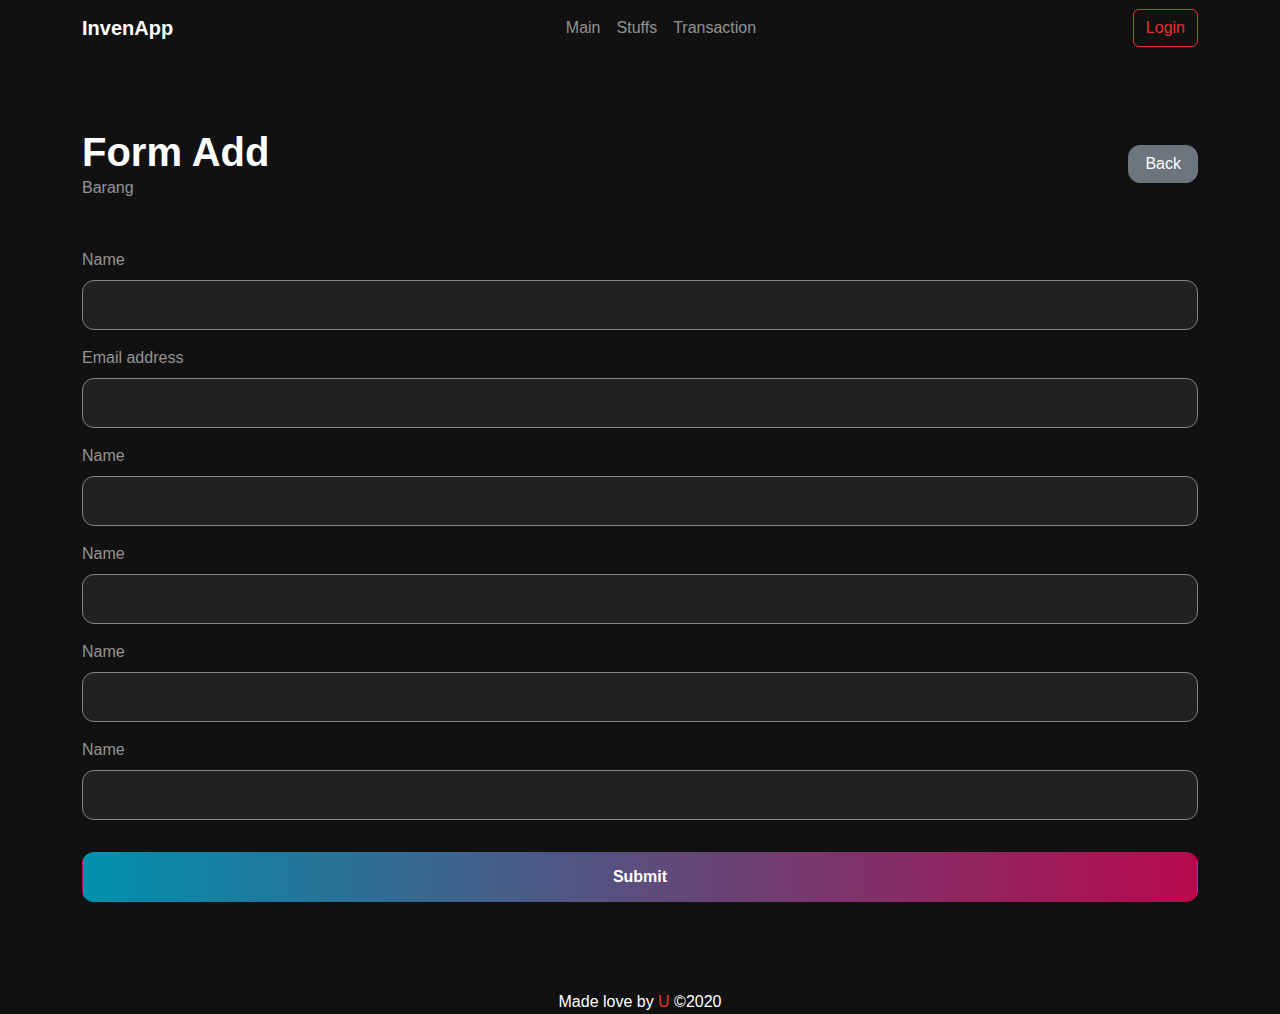
<file: Template Ukom/view/add.html>
<!DOCTYPE html>
<html lang="en">

<head>
    <meta charset="UTF-8">
    <meta http-equiv="X-UA-Compatible" content="IE=edge">
    <meta name="viewport" content="width=device-width, initial-scale=1.0">
    <title>Document</title>
    <!-- BOOTSTRAP -->
    <link href="https://cdn.jsdelivr.net/npm/bootstrap@5.1.3/dist/css/bootstrap.min.css" rel="stylesheet">
    <!-- BOXICON -->
    <link href='https://unpkg.com/boxicons@2.0.9/css/boxicons.min.css' rel='stylesheet'>
    <!-- LOCAL CSS -->
    <link rel="stylesheet" href="../public/css/main.css">
    <style>
        .forms .form-control {
            padding: 12px;
            background: rgb(33, 33, 33);
            border: 1px solid rgb(133, 133, 133);
            color: #fff;
        }
        
        .forms .form-control:hover {
            background: rgb(51, 51, 51);
        }
        
        .forms .form-control:focus {
            background: rgb(51, 51, 51);
            border: 1px solid rgb(235, 48, 48);
            box-shadow: 0 0 10px #fff;
            -webkit-box-shadow: 0 0 10px rgb(235, 48, 48);
        }
        
        .forms button {
            padding: 12px;
        }
    </style>
</head>

<body>
    <nav class="navbar navbar-expand-lg navbar-dark bg-dark">
        <div class="container">
            <a class="navbar-brand fw-bold" href="#">InvenApp</a>
            <button class="navbar-toggler" type="button" data-bs-toggle="collapse" data-bs-target="#navbarNav" aria-controls="navbarNav" aria-expanded="false" aria-label="Toggle navigation">
            <span class="navbar-toggler-icon"></span>
    </button>
            <div class="collapse navbar-collapse" id="navbarNav">
                <ul class="navbar-nav mx-auto">
                    <li class="nav-item">
                        <a class="nav-link" href="#">Main</a>
                    </li>
                    <li class="nav-item">
                        <a class="nav-link" href="#">Stuffs</a>
                    </li>
                    <li class="nav-item">
                        <a class="nav-link" href="#">Transaction</a>
                    </li>
                </ul>
            </div>
            <div>
                <a class="btn btn-outline-red" href="#">Login</a>
            </div>
        </div>
    </nav>

    <div class="bg-dark py-5">
        <div class="container text-white">
            <div class="my-4 d-flex align-items-center justify-content-between">
                <div>
                    <h1 class="fw-bold mb-0">Form Add</h1>
                    <p class="text-grey">Barang</p>
                </div>
                <a class="btn btn-secondary rounded px-3" href="#">Back</a>
            </div>

            <div class="forms py-4">
                <form action="" method="">
                    <div class="mb-3">
                        <label for="name" class="form-label text-grey">Name</label>
                        <input type="name" class="form-control rounded" id="name" name="" placeholder="Your name...">
                    </div>
                    <div class="mb-3">
                        <label for="email" class="form-label text-grey">Email address</label>
                        <input type="email" class="form-control rounded" id="email" name="" placeholder="name@example.com">
                    </div>
                    <div class="mb-3">
                        <label for="name" class="form-label text-grey">Name</label>
                        <input type="name" class="form-control rounded" id="name" name="" placeholder="Your name...">
                    </div>
                    <div class="mb-3">
                        <label for="name" class="form-label text-grey">Name</label>
                        <input type="name" class="form-control rounded" id="name" name="" placeholder="Your name...">
                    </div>
                    <div class="mb-3">
                        <label for="name" class="form-label text-grey">Name</label>
                        <input type="name" class="form-control rounded" id="name" name="" placeholder="Your name...">
                    </div>
                    <div class="mb-3">
                        <label for="name" class="form-label text-grey">Name</label>
                        <input type="name" class="form-control rounded" id="name" name="" placeholder="Your name...">
                    </div>

                    <button type="submit" class="btn btn-purple-blue w-100 rounded my-3 fw-bold">Submit</button>
                </form>
            </div>
        </div>
    </div>

    <div class="footer bg-dark">
        <div class="text-center">
            <p class="text-white">Made love by <span class="text-red">U</span> &copy;2020</p>
        </div>
    </div>
    <!-- BOOTSTRAP -->
    <script src="https://cdn.jsdelivr.net/npm/bootstrap@5.1.3/dist/js/bootstrap.bundle.min.js"></script>
</body>

</html>
</file>
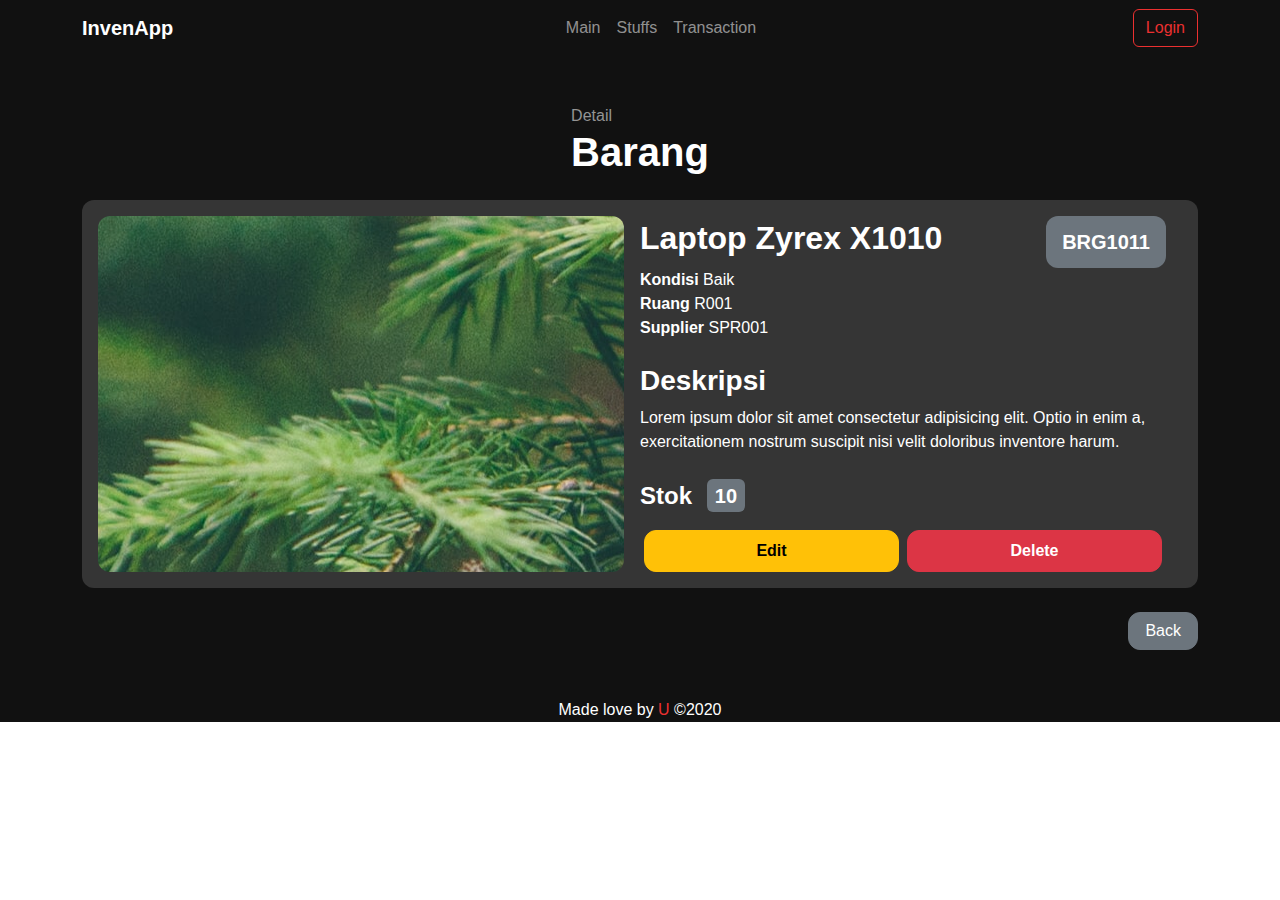
<file: Template Ukom/view/detail.html>
<!DOCTYPE html>
<html lang="en">

<head>
    <meta charset="UTF-8">
    <meta http-equiv="X-UA-Compatible" content="IE=edge">
    <meta name="viewport" content="width=device-width, initial-scale=1.0">
    <title>Document</title>
    <!-- BOOTSTRAP -->
    <link href="https://cdn.jsdelivr.net/npm/bootstrap@5.1.3/dist/css/bootstrap.min.css" rel="stylesheet">
    <!-- BOXICON -->
    <link href='https://unpkg.com/boxicons@2.0.9/css/boxicons.min.css' rel='stylesheet'>
    <!-- LOCAL CSS -->
    <link rel="stylesheet" href="../public/css/main.css">
    <style>
        /* STYLING DETAIL */
        
        .detail-wrapper .image {
            background-image: url('../public/image/backgroundinven2.jpg');
            background-position: center;
            background-repeat: no-repeat;
            height: auto;
            width: 50%;
        }
        
        .detail-wrapper .content {
            width: 50%;
        }
        
        .detail-wrapper .content .stok {
            font-size: 24px;
            margin-right: 15px;
        }
        
        .detail-wrapper .content div span.badge {
            font-size: 20px;
        }
    </style>
</head>

<body>
    <nav class="navbar navbar-expand-lg navbar-dark bg-dark">
        <div class="container">
            <a class="navbar-brand fw-bold" href="#">InvenApp</a>
            <button class="navbar-toggler" type="button" data-bs-toggle="collapse" data-bs-target="#navbarNav" aria-controls="navbarNav" aria-expanded="false" aria-label="Toggle navigation">
            <span class="navbar-toggler-icon"></span>
    </button>
            <div class="collapse navbar-collapse" id="navbarNav">
                <ul class="navbar-nav mx-auto">
                    <li class="nav-item">
                        <a class="nav-link" href="#">Main</a>
                    </li>
                    <li class="nav-item">
                        <a class="nav-link" href="#">Stuffs</a>
                    </li>
                    <li class="nav-item">
                        <a class="nav-link" href="#">Transaction</a>
                    </li>
                </ul>
            </div>
            <div>
                <a class="btn btn-outline-red" href="#">Login</a>
            </div>
        </div>
    </nav>

    <div class="bg-dark py-5">
        <div class="container text-white">
            <div class="d-flex align-items-center justify-content-center">
                <div>
                    <p class="text-grey my-0">Detail</p>
                    <h1 class="fw-bold my-0">Barang</h1>
                </div>
            </div>

            <div class="detail-wrapper p-3 my-4 bg-grey rounded d-flex ">
                <div class="image rounded"></div>
                <div class="content mx-3">
                    <div class="d-flex align-items-center justify-content-between">
                        <h2 class="fw-bold">Laptop Zyrex X1010</h2>
                        <span class="badge bg-secondary p-3 rounded">BRG1011</span>
                    </div>
                    <p><b>Kondisi</b> Baik</p>
                    <p><b>Ruang</b> R001</p>
                    <p><b>Supplier</b> SPR001</p><br>
                    <h3 class="fw-bold">Deskripsi</h3>
                    <p>Lorem ipsum dolor sit amet consectetur adipisicing elit. Optio in enim a, exercitationem nostrum suscipit nisi velit doloribus inventore harum.</p>
                    <br>
                    <div class="d-flex align-items-center">
                        <p class="stok fw-bold">Stok</p>
                        <div class="badge bg-secondary">
                            <h5 class="m-0 fw-bold">10</h5>
                        </div>
                    </div>
                    <div class="d-flex mt-3">
                        <a class="btn btn-warning rounded w-100 mx-1 p-2 fw-bold" href="#">Edit</a>
                        <a class="btn btn-danger rounded w-100 mx-1 p-2 fw-bold" href="#">Delete</a>
                    </div>
                </div>
            </div>

            <div class="text-end">
                <a class="btn btn-secondary rounded px-3" href="#">Back</a>
            </div>
        </div>
    </div>

    <div class="footer bg-dark">
        <div class="text-center">
            <p class="text-white">Made love by <span class="text-red">U</span> &copy;2020</p>
        </div>
    </div>
    <!-- BOOTSTRAP -->
    <script src="https://cdn.jsdelivr.net/npm/bootstrap@5.1.3/dist/js/bootstrap.bundle.min.js"></script>
</body>

</html>
</file>
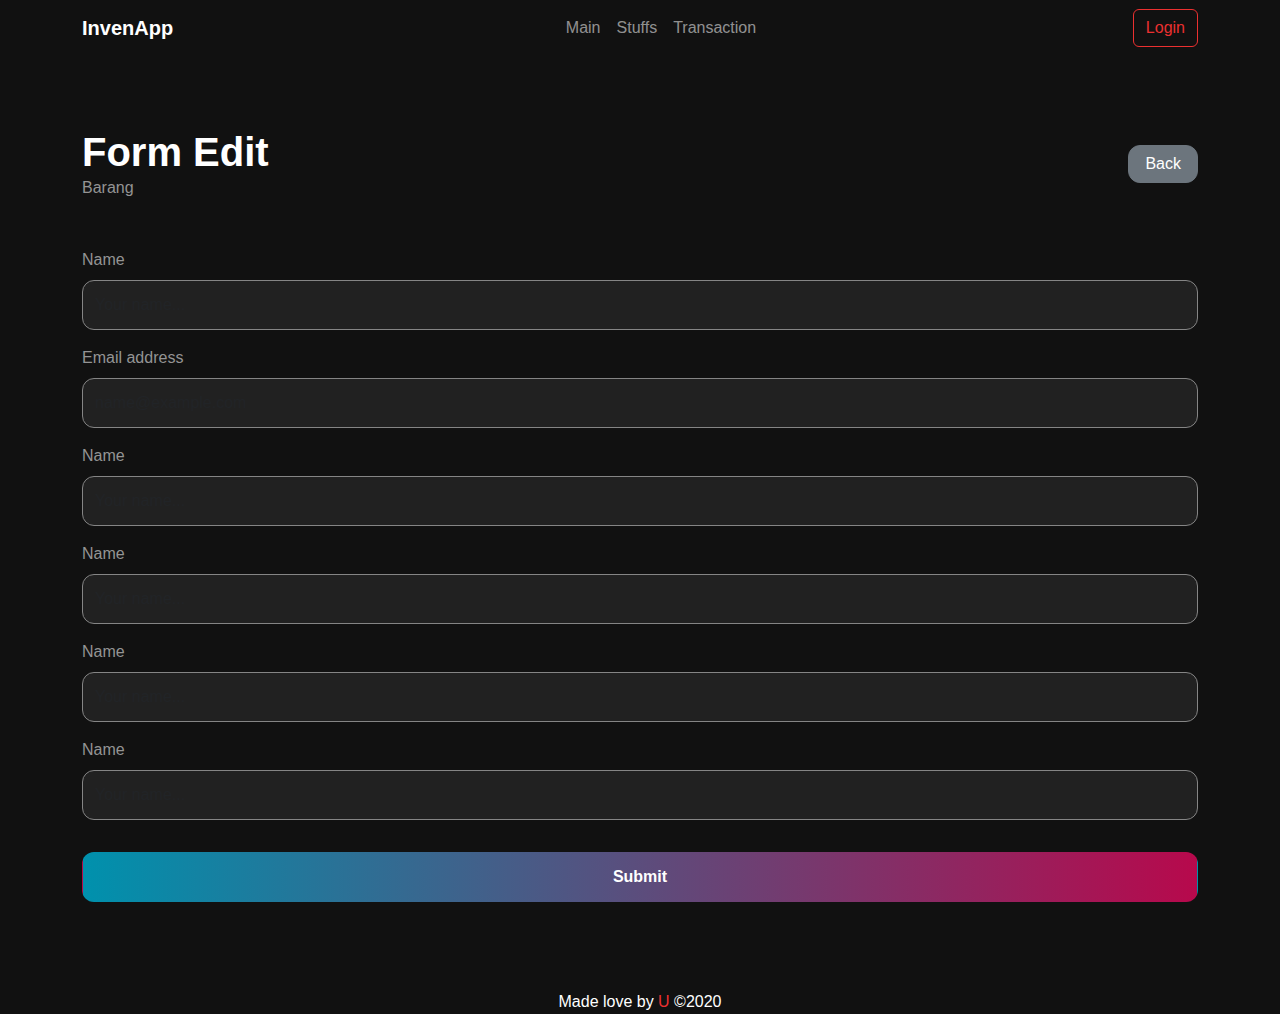
<file: Template Ukom/view/edit.html>
<!DOCTYPE html>
<html lang="en">

<head>
    <meta charset="UTF-8">
    <meta http-equiv="X-UA-Compatible" content="IE=edge">
    <meta name="viewport" content="width=device-width, initial-scale=1.0">
    <title>Document</title>
    <!-- BOOTSTRAP -->
    <link href="https://cdn.jsdelivr.net/npm/bootstrap@5.1.3/dist/css/bootstrap.min.css" rel="stylesheet">
    <!-- BOXICON -->
    <link href='https://unpkg.com/boxicons@2.0.9/css/boxicons.min.css' rel='stylesheet'>
    <!-- LOCAL CSS -->
    <link rel="stylesheet" href="../public/css/main.css">
    <style>
        .forms .form-control {
            padding: 12px;
            background: rgb(33, 33, 33);
            border: 1px solid rgb(133, 133, 133);
            color: #fff;
        }
        
        .forms .form-control:hover {
            background: rgb(51, 51, 51);
        }
        
        .forms .form-control:focus {
            background: rgb(51, 51, 51);
            border: 1px solid rgb(235, 48, 48);
            box-shadow: 0 0 10px #fff;
            -webkit-box-shadow: 0 0 10px rgb(235, 48, 48);
        }
        
        .forms button {
            padding: 12px;
        }
    </style>
</head>

<body>
    <nav class="navbar navbar-expand-lg navbar-dark bg-dark">
        <div class="container">
            <a class="navbar-brand fw-bold" href="#">InvenApp</a>
            <button class="navbar-toggler" type="button" data-bs-toggle="collapse" data-bs-target="#navbarNav" aria-controls="navbarNav" aria-expanded="false" aria-label="Toggle navigation">
            <span class="navbar-toggler-icon"></span>
    </button>
            <div class="collapse navbar-collapse" id="navbarNav">
                <ul class="navbar-nav mx-auto">
                    <li class="nav-item">
                        <a class="nav-link" href="#">Main</a>
                    </li>
                    <li class="nav-item">
                        <a class="nav-link" href="#">Stuffs</a>
                    </li>
                    <li class="nav-item">
                        <a class="nav-link" href="#">Transaction</a>
                    </li>
                </ul>
            </div>
            <div>
                <a class="btn btn-outline-red" href="#">Login</a>
            </div>
        </div>
    </nav>

    <div class="bg-dark py-5">
        <div class="container text-white">
            <div class="my-4 d-flex align-items-center justify-content-between">
                <div>
                    <h1 class="fw-bold mb-0">Form Edit</h1>
                    <p class="text-grey">Barang</p>
                </div>
                <a class="btn btn-secondary rounded px-3" href="#">Back</a>
            </div>

            <div class="forms py-4">
                <form action="" method="">
                    <div class="mb-3">
                        <label for="name" class="form-label text-grey">Name</label>
                        <input type="name" class="form-control rounded" id="name" name="" placeholder="Your name...">
                    </div>
                    <div class="mb-3">
                        <label for="email" class="form-label text-grey">Email address</label>
                        <input type="email" class="form-control rounded" id="email" name="" placeholder="name@example.com">
                    </div>
                    <div class="mb-3">
                        <label for="name" class="form-label text-grey">Name</label>
                        <input type="name" class="form-control rounded" id="name" name="" placeholder="Your name...">
                    </div>
                    <div class="mb-3">
                        <label for="name" class="form-label text-grey">Name</label>
                        <input type="name" class="form-control rounded" id="name" name="" placeholder="Your name...">
                    </div>
                    <div class="mb-3">
                        <label for="name" class="form-label text-grey">Name</label>
                        <input type="name" class="form-control rounded" id="name" name="" placeholder="Your name...">
                    </div>
                    <div class="mb-3">
                        <label for="name" class="form-label text-grey">Name</label>
                        <input type="name" class="form-control rounded" id="name" name="" placeholder="Your name...">
                    </div>

                    <button type="submit" class="btn btn-purple-blue w-100 rounded my-3 fw-bold">Submit</button>
                </form>
            </div>
        </div>
    </div>

    <div class="footer bg-dark">
        <div class="text-center">
            <p class="text-white">Made love by <span class="text-red">U</span> &copy;2020</p>
        </div>
    </div>
    <!-- BOOTSTRAP -->
    <script src="https://cdn.jsdelivr.net/npm/bootstrap@5.1.3/dist/js/bootstrap.bundle.min.js"></script>
</body>

</html>
</file>
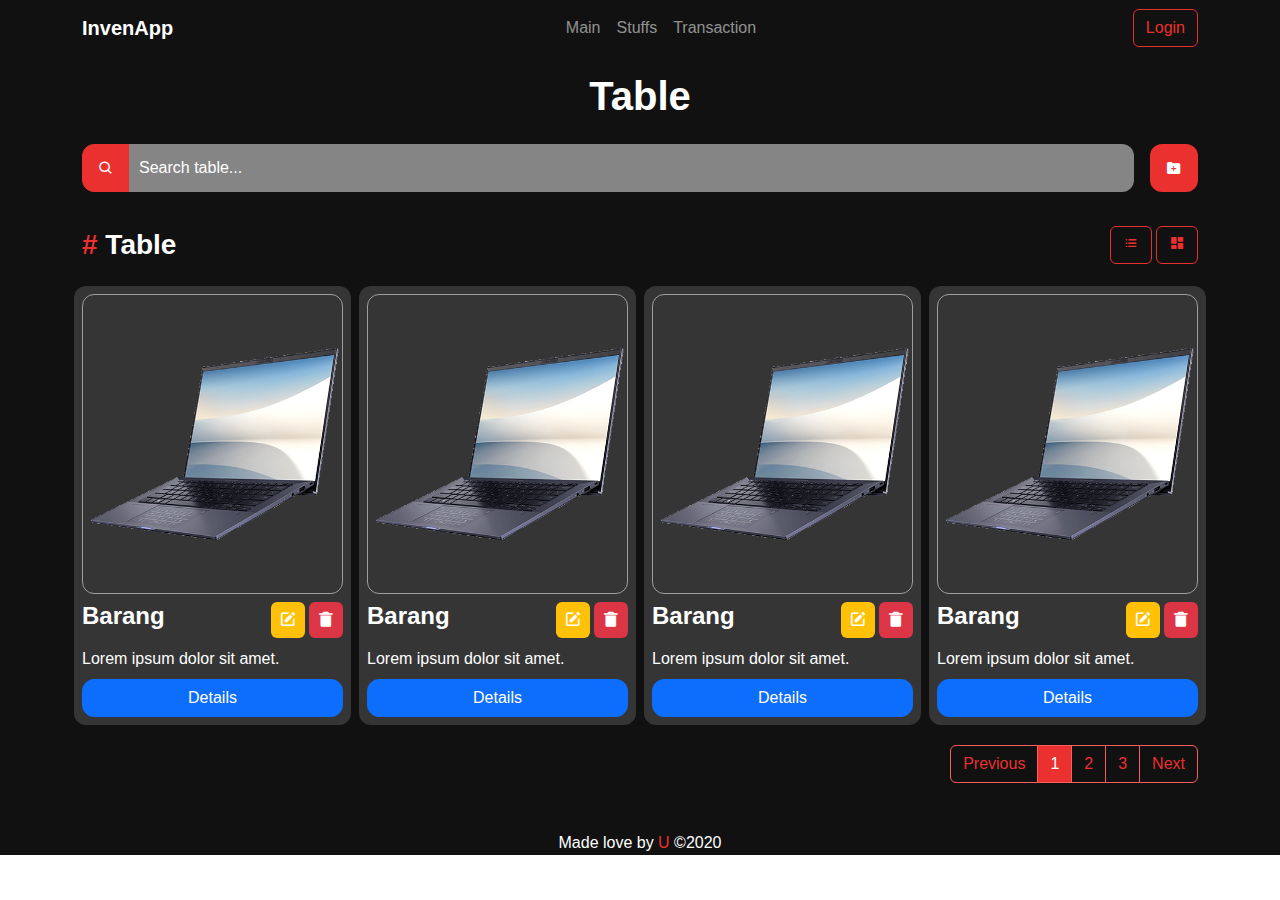
<file: Template Ukom/view/list.html>
<!DOCTYPE html>
<html lang="en">

<head>
    <meta charset="UTF-8">
    <meta http-equiv="X-UA-Compatible" content="IE=edge">
    <meta name="viewport" content="width=device-width, initial-scale=1.0">
    <title>Document</title>
    <!-- BOOTSTRAP -->
    <link href="https://cdn.jsdelivr.net/npm/bootstrap@5.1.3/dist/css/bootstrap.min.css" rel="stylesheet">
    <!-- BOXICON -->
    <link href='https://unpkg.com/boxicons@2.0.9/css/boxicons.min.css' rel='stylesheet'>
    <!-- LOCAL CSS -->
    <link rel="stylesheet" href="../public/css/main.css">
    <style>
        /* STYLING SEARCH */
        
        .search .input-group button {
            padding: 15px;
            background: rgb(235, 48, 48);
            border: 1px solid rgb(235, 48, 48);
            color: #fff;
        }
        
        .search .input-group input {
            padding: 10px;
            background: rgb(133, 133, 133);
            border: none;
        }
        
        .search .input-group input::placeholder,
        .search .input-group input:focus {
            color: #fff;
        }
        
        .search .input-group input:focus {
            box-shadow: 0 0 10px #fff;
            -webkit-box-shadow: 0 0 10px rgb(235, 48, 48);
        }
        
        .search .input-group a {
            padding: 15px;
        }
        /* STYLING LIST */
        
        .list-wrapper .list-sec .action-menu a {
            font-size: 18px;
        }
        
        .list-wrapper .list-sec .section {
            text-decoration: none;
            color: #fff;
        }
        
        .list-wrapper .list-sec .section .image {
            /* background: rgb(44, 44, 44); */
            border: 1px solid rgb(158, 158, 158);
            height: 300px;
            width: 300px;
        }
        
        .list-wrapper .list-sec .section .image img {
            background-position: center;
            width: 100%;
            height: 100%;
        }
        
        .table-dark {
            background: #353535;
            --bs-table-bg: #353535;
            border-color: #727272;
        }
    </style>
</head>

<body>
    <nav class="navbar navbar-expand-lg navbar-dark bg-dark">
        <div class="container">
            <a class="navbar-brand fw-bold" href="#">InvenApp</a>
            <button class="navbar-toggler" type="button" data-bs-toggle="collapse" data-bs-target="#navbarNav" aria-controls="navbarNav" aria-expanded="false" aria-label="Toggle navigation">
            <span class="navbar-toggler-icon"></span>
    </button>
            <div class="collapse navbar-collapse" id="navbarNav">
                <ul class="navbar-nav mx-auto">
                    <li class="nav-item">
                        <a class="nav-link" href="#">Main</a>
                    </li>
                    <li class="nav-item">
                        <a class="nav-link" href="#">Stuffs</a>
                    </li>
                    <li class="nav-item">
                        <a class="nav-link" href="#">Transaction</a>
                    </li>
                </ul>
            </div>
            <div>
                <a class="btn btn-outline-red" href="#">Login</a>
            </div>
        </div>
    </nav>

    <div class="bg-dark py-3">
        <div class="container text-white">
            <div class="text-center">
                <h1 class="fw-bold">Table</h1>
            </div>

            <div class="search py-3">
                <form action="">
                    <div class="input-group mb-3">
                        <button class="input-group-text rounded-start" id="basic-addon1"><i class='bx bx-search'></i></button>
                        <input type="text" class="form-control rounded-end" placeholder="Search table..." aria-label="Username" aria-describedby="basic-addon1">
                        <a class="btn btn-red ms-3 rounded d-flex justify-content-center align-items-center" href="#"><i class='bx bxs-folder-plus'></i></a>
                    </div>
                </form>
            </div>

            <div class="list-wrapper">
                <div class="d-flex align-items-center justify-content-between">
                    <a class="text-decoration-none hs-white" href="#list" id="list">
                        <span class="hs-red">#</span>
                        <h3 class="d-inline fw-bold">Table</h1>
                    </a>
                    <div>
                        <a class="lists btn btn-outline-red fw-bold" href="#" id="lists"><i class='bx bx-list-ul'></i></a>
                        <a class="menus btn btn-outline-red fw-bold" href="#" id="menus"><i class='bx bxs-dashboard'></i></a>
                    </div>
                </div>

                <div class="list-table collapse" id="listtable">
                    <div class="my-3 p-3 bg-grey rounded">
                        <table class="table table-dark table-responsive mb-0">
                            <thead>
                                <tr class="">
                                    <th scope="col">#</th>
                                    <th scope="col">Image</th>
                                    <th scope="col">Name</th>
                                    <th scope="col">Amount</th>
                                    <th scope="col">Action</th>
                                </tr>
                            </thead>
                            <tbody>
                                <tr class="">
                                    <th scope="row">1</th>
                                    <td><img src="../public/image/laptop.png" alt="Product Image" width="100" class="rounded"></td>
                                    <td>Laptop Asus X110</td>
                                    <td>24</td>
                                    <td><a class="btn btn-primary" href="#"><i class='bx bxs-folder'></i></a>
                                        <a class="btn btn-warning" href="#"><i class='bx bxs-edit'></i></a>
                                        <a class="btn btn-danger" href="#"><i class='bx bxs-trash'></i></a>
                                    </td>
                                </tr>
                                <tr class="">
                                    <th scope="row">2</th>
                                    <td><img src="../public/image/phone.png" alt="Product Image" width="100"></td>
                                    <td>Iphone X11 Pro max</td>
                                    <td>12</td>
                                    <td><a class="btn btn-primary" href="#"><i class='bx bxs-folder'></i></a>
                                        <a class="btn btn-warning" href="#"><i class='bx bxs-edit'></i></a>
                                        <a class="btn btn-danger" href="#"><i class='bx bxs-trash'></i></a>
                                    </td>
                                </tr>
                            </tbody>
                        </table>
                    </div>
                    <nav class="">
                        <ul class="pagination">
                            <li class="page-item"><a class="page-link" href="#">Previous</a></li>
                            <li class="page-item"><a class="page-link active" href="#">1</a></li>
                            <li class="page-item"><a class="page-link" href="#">2</a></li>
                            <li class="page-item"><a class="page-link" href="#">3</a></li>
                            <li class="page-item"><a class="page-link" href="#">Next</a></li>
                        </ul>
                    </nav>
                </div>

                <div class="list-sec row my-3" id="menusec">
                    <div class="cards p-1 col-lg-3 col-md-4 col-sm-6">
                        <div class="section rounded p-2 bg-grey">
                            <div class="image rounded w-100 overflow-hidden">
                                <img src="../public/image/laptop.png">
                            </div>
                            <div class="detail w-100 pt-2">
                                <div class="d-flex align-items-center justify-content-between mb-2">
                                    <h4 class="fw-bold">Barang</h2>
                                        <div class="action-menu">
                                            <a class="badge bg-warning alink p-2" href="#"><i class='bx bxs-edit' ></i></a>
                                            <a class="badge bg-danger alink p-2" href="#"><i class='bx bxs-trash-alt'></i></a>
                                        </div>
                                </div>
                                <p>Lorem ipsum dolor sit amet.</p>
                                <a class="btn btn-primary rounded w-100 mt-2" href="#">Details</a>
                            </div>
                        </div>
                    </div>
                    <div class="cards p-1 col-lg-3 col-md-4 col-sm-6">
                        <div class="section rounded p-2 bg-grey">
                            <div class="image rounded w-100 overflow-hidden">
                                <img src="../public/image/laptop.png">
                            </div>
                            <div class="detail w-100 pt-2">
                                <div class="d-flex align-items-center justify-content-between mb-2">
                                    <h4 class="fw-bold">Barang</h2>
                                        <div class="action-menu">
                                            <a class="badge bg-warning alink p-2" href="#"><i class='bx bxs-edit' ></i></a>
                                            <a class="badge bg-danger alink p-2" href="#"><i class='bx bxs-trash-alt'></i></a>
                                        </div>
                                </div>
                                <p>Lorem ipsum dolor sit amet.</p>
                                <a class="btn btn-primary rounded w-100 mt-2" href="#">Details</a>
                            </div>
                        </div>
                    </div>
                    <div class="cards p-1 col-lg-3 col-md-4 col-sm-6">
                        <div class="section rounded p-2 bg-grey">
                            <div class="image rounded w-100 overflow-hidden">
                                <img src="../public/image/laptop.png">
                            </div>
                            <div class="detail w-100 pt-2">
                                <div class="d-flex align-items-center justify-content-between mb-2">
                                    <h4 class="fw-bold">Barang</h2>
                                        <div class="action-menu">
                                            <a class="badge bg-warning alink p-2" href="#"><i class='bx bxs-edit' ></i></a>
                                            <a class="badge bg-danger alink p-2" href="#"><i class='bx bxs-trash-alt'></i></a>
                                        </div>
                                </div>
                                <p>Lorem ipsum dolor sit amet.</p>
                                <a class="btn btn-primary rounded w-100 mt-2" href="#">Details</a>
                            </div>
                        </div>
                    </div>
                    <div class="cards p-1 col-lg-3 col-md-4 col-sm-6">
                        <div class="section rounded p-2 bg-grey">
                            <div class="image rounded w-100 overflow-hidden">
                                <img src="../public/image/laptop.png">
                            </div>
                            <div class="detail w-100 pt-2">
                                <div class="d-flex align-items-center justify-content-between mb-2">
                                    <h4 class="fw-bold">Barang</h2>
                                        <div class="action-menu">
                                            <a class="badge bg-warning alink p-2" href="#"><i class='bx bxs-edit' ></i></a>
                                            <a class="badge bg-danger alink p-2" href="#"><i class='bx bxs-trash-alt'></i></a>
                                        </div>
                                </div>
                                <p>Lorem ipsum dolor sit amet.</p>
                                <a class="btn btn-primary rounded w-100 mt-2" href="#">Details</a>
                            </div>
                        </div>
                    </div>
                    <nav class="mt-3">
                        <ul class="pagination">
                            <li class="page-item"><a class="page-link" href="#">Previous</a></li>
                            <li class="page-item"><a class="page-link active" href="#">1</a></li>
                            <li class="page-item"><a class="page-link" href="#">2</a></li>
                            <li class="page-item"><a class="page-link" href="#">3</a></li>
                            <li class="page-item"><a class="page-link" href="#">Next</a></li>
                        </ul>
                    </nav>
                </div>

            </div>
        </div>
    </div>

    <div class="footer bg-dark">
        <div class="text-center">
            <p class="text-white">Made love by <span class="text-red">U</span> &copy;2020</p>
        </div>
    </div>
    <!-- BOOTSTRAP -->
    <script src="https://cdn.jsdelivr.net/npm/bootstrap@5.1.3/dist/js/bootstrap.bundle.min.js"></script>
    <script src="https://code.jquery.com/jquery-3.6.0.slim.min.js"></script>
    <script>
        $(function() {
            $("#lists").click(function(e) {
                $('#listtable').show();
                $('#menusec').hide();
                $('a.menus').removeClass('btn-red');
                $('a.menus').addClass('btn-outline-red');
                $('a.lists').removeClass('btn-outline-red');
                $('a.lists').addClass('btn-red');
            });

            $("#menus").click(function(e) {
                $('#menusec').show();
                $('#listtable').hide();
                $('a.lists').removeClass('btn-red');
                $('a.lists').addClass('btn-outline-red');
                $('a.menus').removeClass('btn-outline-red');
                $('a.menus').addClass('btn-red');
            });
        });
    </script>
</body>

</html>
</file>
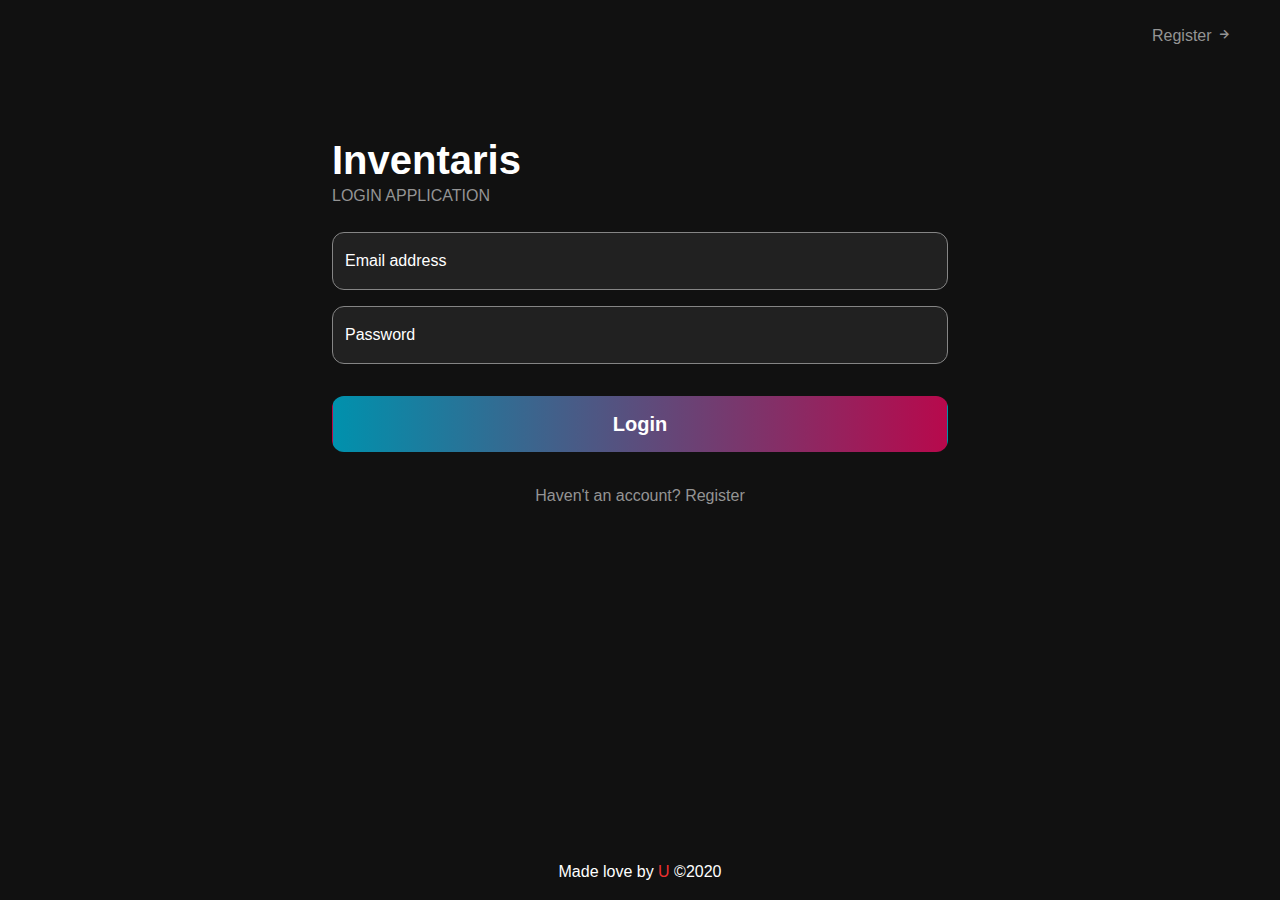
<file: Template Ukom/view/login.html>
<!DOCTYPE html>
<html lang="en">

<head>
    <meta charset="UTF-8">
    <meta http-equiv="X-UA-Compatible" content="IE=edge">
    <meta name="viewport" content="width=device-width, initial-scale=1.0">
    <title>Document</title>
    <!-- BOOTSTRAP -->
    <link href="https://cdn.jsdelivr.net/npm/bootstrap@5.1.3/dist/css/bootstrap.min.css" rel="stylesheet">
    <!-- BOXICON -->
    <link href='https://unpkg.com/boxicons@2.0.9/css/boxicons.min.css' rel='stylesheet'>
    <!-- LOCAL CSS -->
    <link rel="stylesheet" href="../public/css/main.css">
    <style>
        .forms .form-control {
            padding: 12px;
            background: rgb(33, 33, 33);
            border: 1px solid rgb(133, 133, 133);
            color: #fff;
        }
        
        .forms .form-control:hover {
            background: rgb(51, 51, 51);
        }
        
        .forms .form-control:focus {
            background: rgb(51, 51, 51);
            border: 1px solid rgb(235, 48, 48);
            box-shadow: 0 0 10px #fff;
            -webkit-box-shadow: 0 0 10px rgb(235, 48, 48);
        }
        
        .btn-purple-blue {
            font-size: 20px;
        }
        
        .forms button {
            padding: 12px;
        }
        /* STYLING CONTAINER MAIN */
        
        .main {
            width: 50%;
        }
        
        @media only screen and (max-width: 576px) {
            .main {
                width: 80%;
            }
        }
    </style>
</head>

<body class="bg-dark">
    <div class="text-end mx-5 my-4">
        <a class="text-decoration-none alink text-grey" href="#">
            <p>Register <i class='bx bx-right-arrow-alt'></i></p>
        </a>
    </div>
    <div class="main bg-dark py-3 mx-auto">
        <div>
            <div class="container text-white">
                <div class="mt-5">
                    <div>
                        <h1 class="fw-bold mb-0">Inventaris</h1>
                        <p class="text-grey">LOGIN APPLICATION</p>
                    </div>
                </div>

                <div class="forms py-4">
                    <form action="" method="">
                        <div class="form-floating mb-3">
                            <input type="email" class="form-control rounded" id="email" placeholder="name@example.com" autocomplete="off">
                            <label for="email">Email address</label>
                        </div>
                        <div class="form-floating mb-3">
                            <input type="password" class="form-control rounded" id="password" placeholder="Password">
                            <label for="password">Password</label>
                        </div>

                        <button type="submit" class="btn btn-purple-blue w-100 rounded my-3 fw-bold">Login</button>
                    </form>
                    <div class="text-center mt-3">
                        <p class="text-grey">Haven't an account? <a class="text-decoration-none text-grey alink" href="#">Register</a></p>
                    </div>
                </div>
            </div>
        </div>
    </div>

    <div class="footer bg-dark fixed-bottom py-3">
        <div class="text-center">
            <p class="text-white">Made love by <span class="text-red">U</span> &copy;2020</p>
        </div>
    </div>
    <!-- BOOTSTRAP -->
    <script src="https://cdn.jsdelivr.net/npm/bootstrap@5.1.3/dist/js/bootstrap.bundle.min.js"></script>
</body>

</html>
</file>
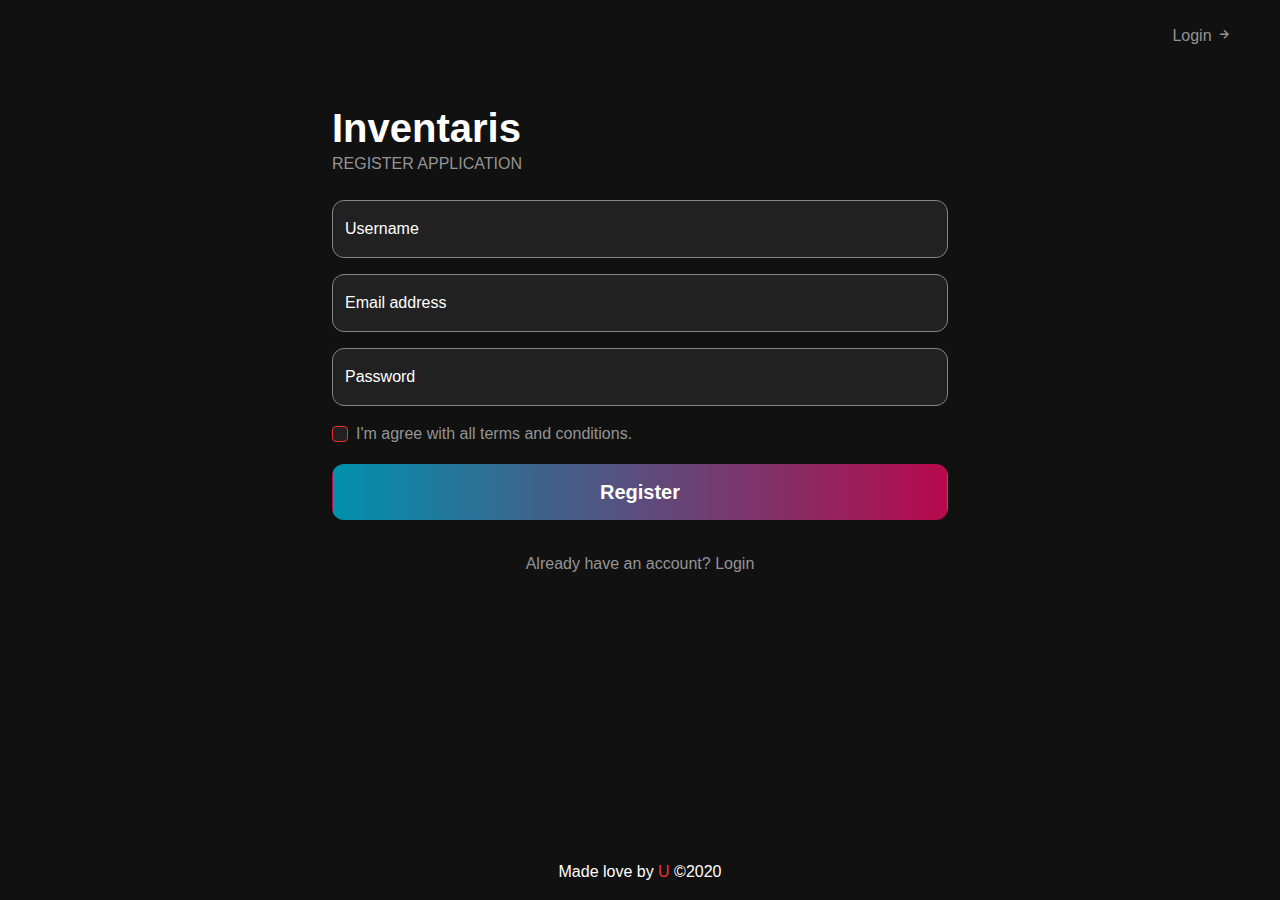
<file: Template Ukom/view/register.html>
<!DOCTYPE html>
<html lang="en">

<head>
    <meta charset="UTF-8">
    <meta http-equiv="X-UA-Compatible" content="IE=edge">
    <meta name="viewport" content="width=device-width, initial-scale=1.0">
    <title>Document</title>
    <!-- BOOTSTRAP -->
    <link href="https://cdn.jsdelivr.net/npm/bootstrap@5.1.3/dist/css/bootstrap.min.css" rel="stylesheet">
    <!-- BOXICON -->
    <link href='https://unpkg.com/boxicons@2.0.9/css/boxicons.min.css' rel='stylesheet'>
    <!-- LOCAL CSS -->
    <link rel="stylesheet" href="../public/css/main.css">
    <style>
        .forms .form-control {
            padding: 12px;
            background: rgb(33, 33, 33);
            border: 1px solid rgb(133, 133, 133);
            color: #fff;
        }
        
        .forms .form-control:hover {
            background: rgb(51, 51, 51);
        }
        
        .forms .form-control:focus {
            background: rgb(51, 51, 51);
            border: 1px solid rgb(235, 48, 48);
            box-shadow: 0 0 10px #fff;
            -webkit-box-shadow: 0 0 10px rgb(235, 48, 48);
        }
        
        .forms .form-check-input {
            background: rgb(33, 33, 33);
            border: 1px solid rgb(235, 48, 48);
        }
        
        .forms .form-check-input:focus {
            border: 1px solid rgb(235, 48, 48);
            box-shadow: 0 0 10px #fff;
            -webkit-box-shadow: 0 0 10px rgb(235, 48, 48);
        }
        
        .forms button {
            padding: 12px;
        }
        
        .btn-purple-blue {
            font-size: 20px;
        }
        /* STYLING CONTAINER MAIN */
        
        .main {
            width: 50%;
        }
        
        @media only screen and (max-width: 576px) {
            .main {
                width: 80%;
            }
        }
    </style>
</head>

<body class="bg-dark">
    <div class="text-end mx-5 my-4">
        <a class="text-decoration-none alink text-grey" href="#">
            <p>Login <i class='bx bx-right-arrow-alt'></i></p>
        </a>
    </div>
    <div class="main bg-dark py-3 mx-auto">
        <div>
            <div class="container text-white">
                <div class="mt-3">
                    <div>
                        <h1 class="fw-bold mb-0">Inventaris</h1>
                        <p class="text-grey">REGISTER APPLICATION</p>
                    </div>
                </div>

                <div class="forms py-4">
                    <form action="" method="">
                        <div class="form-floating mb-3">
                            <input type="name" class="form-control rounded" id="name" placeholder="Username" autocomplete="off">
                            <label for="name">Username</label>
                        </div>
                        <div class="form-floating mb-3">
                            <input type="email" class="form-control rounded" id="email" placeholder="name@example.com" autocomplete="off">
                            <label for="email">Email address</label>
                        </div>
                        <div class="form-floating mb-3">
                            <input type="password" class="form-control rounded" id="password" placeholder="Password">
                            <label for="password">Password</label>
                        </div>

                        <div class="form-check">
                            <input class="form-check-input" type="checkbox" value="" id="check">
                            <label class="form-check-label text-grey" for="check">I'm agree with all terms and conditions.</label>
                        </div>
                        <button type="submit" class="btn btn-purple-blue w-100 rounded my-3 fw-bold">Register</button>
                    </form>
                    <div class="text-center mt-3">
                        <p class="text-grey">Already have an account? <a class="text-decoration-none text-grey alink" href="#">Login</a></p>
                    </div>
                </div>
            </div>
        </div>
    </div>

    <div class="footer bg-dark fixed-bottom py-3">
        <div class="text-center">
            <p class="text-white">Made love by <span class="text-red">U</span> &copy;2020</p>
        </div>
    </div>
    <!-- BOOTSTRAP -->
    <script src="https://cdn.jsdelivr.net/npm/bootstrap@5.1.3/dist/js/bootstrap.bundle.min.js"></script>
</body>

</html>
</file>
<file: Template Ukom/public/css/main.css>
/* @import url('https://fonts.googleapis.com/css2?family=Poppins&display=swap'); */

* {
    font-family: 'Poppins', sans-serif;
}

.rounded {
    border-radius: 12px!important;
}

.rounded-end {
    border-radius: 0px 12px 12px 0px!important;
    -webkit-border-radius: 0px 12px 12px 0px!important;
    -moz-border-radius: 0px 12px 12px 0px!important;
    -ms-border-radius: 0px 12px 12px 0px!important;
    -o-border-radius: 0px 12px 12px 0px!important;
}

.rounded-start {
    border-radius: 12px 0px 0px 12px!important;
    -webkit-border-radius: 12px 0px 0px 12px!important;
    -moz-border-radius: 12px 0px 0px 12px!important;
    -ms-border-radius: 12px 0px 0px 12px!important;
    -o-border-radius: 12px 0px 0px 12px!important;
}


/* STYLING BUTTON */

.hs-white:hover {
    color: rgb(189, 189, 189)
}

.btn-outline-red {
    border: 1px solid rgb(235, 48, 48);
    color: rgb(235, 48, 48);
    transition: 0.25s;
}

.btn-outline-red:hover {
    background: rgb(235, 48, 48);
    color: #fff;
}

.btn-red {
    background: rgb(235, 48, 48);
    color: #fff;
}

.btn-red:hover {
    background: rgb(197, 10, 10);
    color: #fff;
}

.btn-purple-blue {
    background-image: linear-gradient(to right, #0091AD, #B7094C);
    color: #fff;
}

.btn-purple-blue:hover {
    background-image: linear-gradient(to right, #00768d, #990840);
    color: #fff;
}

.bg-grey {
    background: #353535;
}

.bg-dark {
    background: #111111!important;
}


/* STYLING TEXT */

.alink {
    color: #fff;
}

.alink:hover {
    color: rgb(220, 220, 220);
}

.text-red {
    color: rgb(235, 48, 48);
}

.text-grey {
    color: #949494;
}

.hs-red {
    text-decoration: none;
    color: rgb(235, 48, 48);
    font-size: 28px;
    font-weight: bold;
}

.hs-red:hover {
    color: rgb(163, 8, 8);
}

.hs-white {
    text-decoration: none;
    color: #fff;
    font-size: 28px;
    font-weight: bold;
}

p {
    margin-bottom: 0px!important;
}


/* STYLING PAGINATION */

.pagination {
    justify-content: end;
}

.pagination .page-link {
    border: 1px solid rgb(253, 93, 93);
    background: #111111;
    color: rgb(235, 48, 48);
}

.pagination .page-link:hover {
    border: 1px solid rgb(253, 93, 93);
    background: rgb(250, 139, 139);
    color: rgb(235, 48, 48);
}

.pagination .page-link.active {
    background: rgb(235, 48, 48);
    color: #fff;
}
</file>
